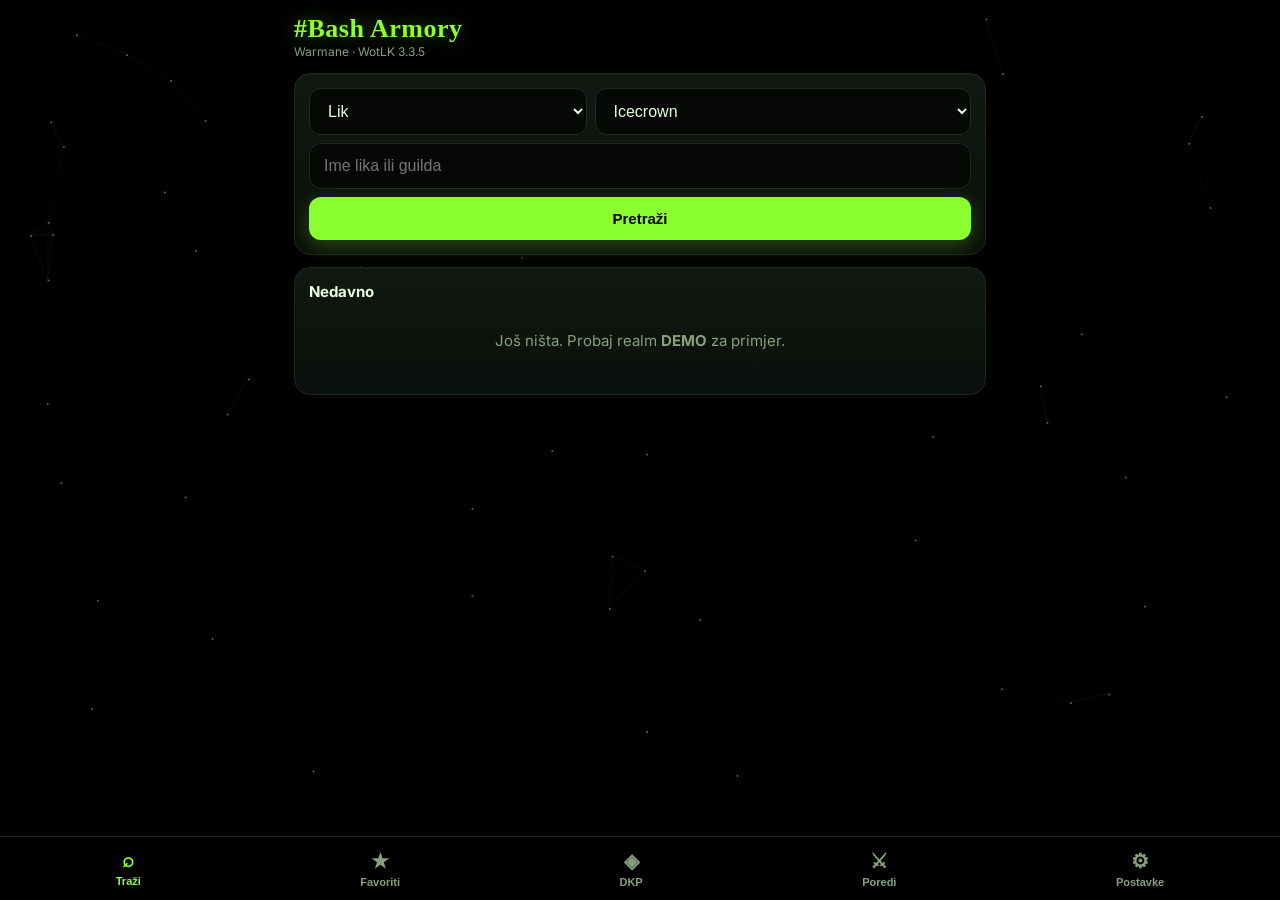
<file: app/src/main/assets/index.html>
<!DOCTYPE html>
<html lang="bs">
<head>
<meta charset="utf-8">
<meta name="viewport" content="width=device-width, initial-scale=1, viewport-fit=cover, user-scalable=no">
<meta name="theme-color" content="#000000">
<title>#Bash Armory</title>
<link rel="preconnect" href="https://fonts.googleapis.com">
<link href="https://fonts.googleapis.com/css2?family=Permanent+Marker&family=Cinzel:wght@700;900&family=Inter:wght@400;600;800&display=swap" rel="stylesheet">
<link rel="stylesheet" href="css/app.css">
</head>
<body>
<canvas id="fx"></canvas>
<div id="app"></div>
<nav id="nav">
  <button data-go="home" class="on"><span class="i">⌕</span>Traži</button>
  <button data-go="favs"><span class="i">★</span>Favoriti</button>
  <button data-go="dkp"><span class="i">◈</span>DKP</button>
  <button data-go="compare"><span class="i">⚔</span>Poredi</button>
  <button data-go="settings"><span class="i">⚙</span>Postavke</button>
</nav>
<script src="data/talents-data.js"></script>
<script src="js/core.js"></script>
<script src="js/nav.js"></script>
<script src="js/views.js"></script>
<script src="js/gear3d.js"></script>
<script src="js/raid.js"></script>
<script src="js/talent-trees.js"></script>
<script src="js/update.js"></script>
<script src="js/dkp.js"></script>
<script src="js/guild.js"></script>
<script src="js/compare.js"></script>
<script src="js/demo.js"></script>
<script src="js/fx.js"></script>
<script src="js/main.js"></script>
</body>
</html>
</file>
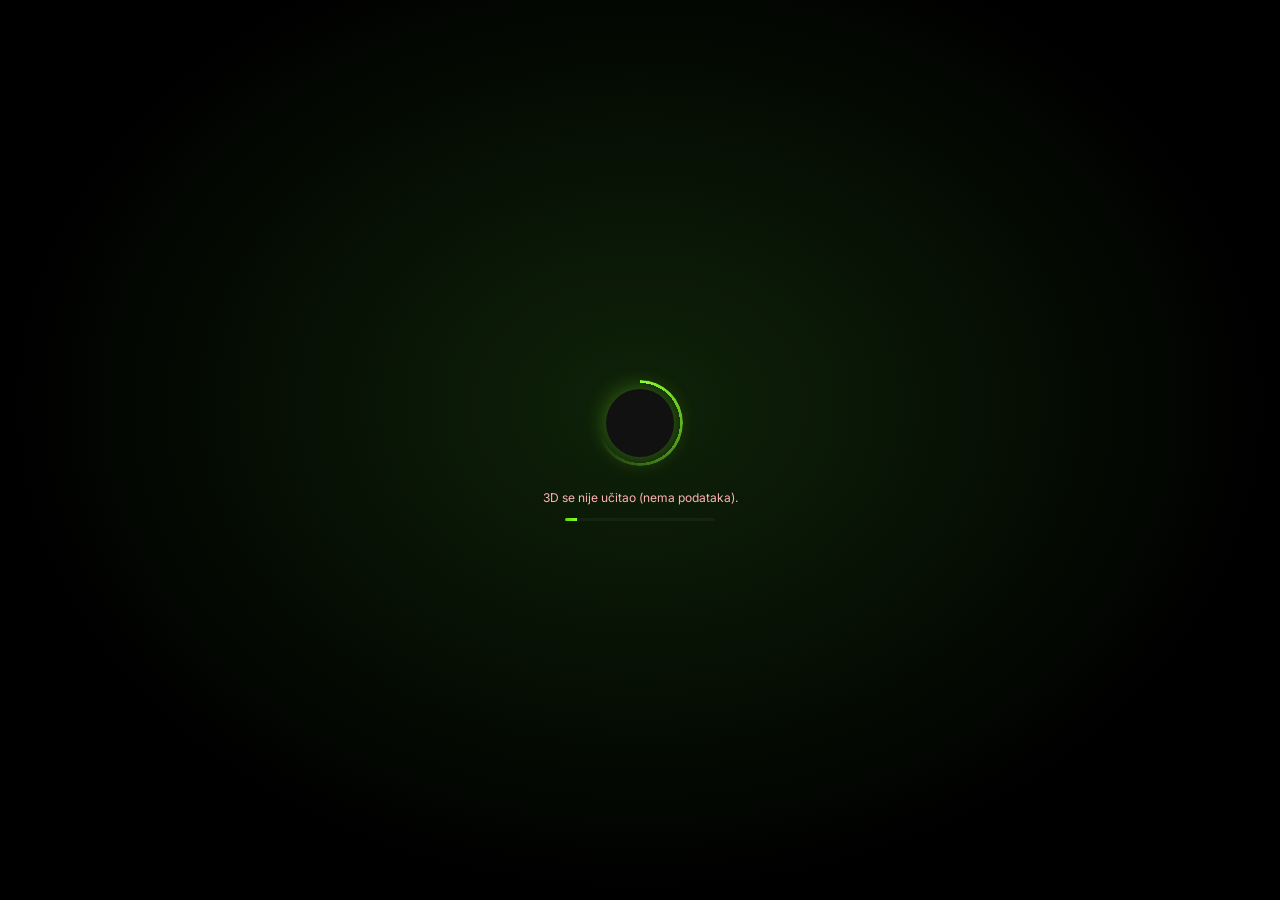
<file: app/src/main/assets/model.html>
<!DOCTYPE html>
<html>
<head>
<meta charset="utf-8">
<meta name="viewport" content="width=device-width, initial-scale=1, user-scalable=no">
<link href="https://fonts.googleapis.com/css2?family=Cinzel:wght@700;900&family=Inter:wght@400;600;800&display=swap" rel="stylesheet">
<style>
  :root{--g:#8cff2e}
  html,body{margin:0;height:100%;background:#000;color:#e8ffe0;font-family:Inter,system-ui,sans-serif;overflow:hidden;-webkit-tap-highlight-color:transparent;-webkit-font-smoothing:antialiased}
  #m{position:fixed;inset:0;background:
      radial-gradient(ellipse 60% 55% at 50% 52%,rgba(140,255,46,.16),transparent 70%),
      radial-gradient(ellipse at 50% 120%,#0d1f07 0%,#000 60%)}
  #m canvas{width:100%!important;height:100%!important}
  #floor{position:fixed;left:20%;right:20%;bottom:13%;height:16px;border-radius:50%;background:radial-gradient(closest-side,rgba(140,255,46,.35),transparent);filter:blur(4px);pointer-events:none}
  #bar{position:fixed;bottom:16px;left:0;right:0;display:flex;justify-content:center;gap:8px;z-index:5}
  #bar button{background:rgba(10,20,10,.8);color:var(--g);border:1px solid rgba(140,255,46,.4);border-radius:10px;padding:8px 12px;font-weight:700;font-size:13px}
  /* loader */
  #ld{position:fixed;inset:0;z-index:8;display:flex;flex-direction:column;align-items:center;justify-content:center;gap:12px;background:radial-gradient(ellipse at 50% 45%,#0f2309,#000 70%);transition:opacity .6s}
  #ld.out{opacity:0;pointer-events:none}
  .ring{position:relative;width:86px;height:86px}
  .ring::before{content:"";position:absolute;inset:0;border-radius:50%;background:conic-gradient(var(--g),transparent 70%);animation:sp 1s linear infinite;-webkit-mask:radial-gradient(farthest-side,transparent calc(100% - 3px),#000 calc(100% - 3px))}
  .ring i{position:absolute;inset:9px;border-radius:50%;background:#111 center/cover;box-shadow:0 0 22px rgba(140,255,46,.35)}
  @keyframes sp{to{transform:rotate(360deg)}}
  #ld .t{font-family:Cinzel,serif;font-size:18px;font-weight:900}
  #ld .st{font-size:12px;color:#9fbb93;min-height:16px}
  #ld .pb{width:150px;height:3px;border-radius:3px;background:#142312;overflow:hidden}
  #ld .pb i{display:block;height:100%;width:8%;background:linear-gradient(90deg,#5fd400,var(--g));transition:width .5s}
  #ld .err{color:#ffb3b3;font-size:12px;text-align:center;padding:0 30px}
  #ld .wb{margin-top:4px;background:var(--g);color:#000;border:0;border-radius:10px;padding:9px 14px;font-weight:800}
</style>
</head>
<body>
<div id="m"></div>
<div id="floor"></div>
<div id="ui"></div>
<div id="ld"><div class="ring"><i id="ldi"></i></div><div class="t" id="ldn"></div><div class="st" id="lds">Učitavam…</div><div class="pb"><i id="ldp"></i></div></div>
<script>/*__PANELUI__*/</script>
<script>
/* Wowhead model viewer (wow.zamimg.com). The page runs on the wowhead.com origin
   (loadDataWithBaseURL) so the viewer can load its game data without CORS errors. */
(function(){
const DATA = /*__DATA__*/null;
const CONTENT = "https://wow.zamimg.com/modelviewer/live/";
const ICON = n => n ? `https://wow.zamimg.com/images/wow/icons/large/${String(n).toLowerCase()}.jpg` : "";
const byId = id => document.getElementById(id);
const esc = s => String(s == null ? "" : s).replace(/[&<>"]/g, c => ({"&":"&amp;","<":"&lt;",">":"&gt;","\"":"&quot;"}[c]));
function step(t, pct){ byId("lds").textContent = t; if (pct != null) byId("ldp").style.width = pct + "%"; }
function fail(msg){
  byId("ld").classList.remove("out");
  byId("lds").innerHTML = `<div class="err">3D se nije učitao (${esc(msg)}).${firstErr && firstErr!==msg ? `<br><span style="opacity:.7">${esc(firstErr).slice(0,160)}</span>` : ""}</div>`;
  if (window.BashPanel && BashPanel.warmane) byId("lds").insertAdjacentHTML("afterend", `<button class="wb" onclick="BashPanel.warmane()">Otvori Warmane 3D</button>`);
}
let firstErr = "";
window.onerror = (m) => { if (!firstErr) firstErr = String(m); };
/* Globali koje Wowhead viewer traži (isto kao wow-model-viewer/setup.js) */
window.CONTENT_PATH = CONTENT;
window.WOTLK_TO_RETAIL_DISPLAY_ID_API = "https://wotlk.murlocvillage.com/api/items";
window.WH = {
  debug: function(){}, defaultAnimation: "Stand",
  WebP: { getImageExtension: () => ".webp" },
  Wow: { Item: { INVENTORY_TYPE_HEAD:1, INVENTORY_TYPE_NECK:2, INVENTORY_TYPE_SHOULDERS:3, INVENTORY_TYPE_SHIRT:4, INVENTORY_TYPE_CHEST:5,
    INVENTORY_TYPE_WAIST:6, INVENTORY_TYPE_LEGS:7, INVENTORY_TYPE_FEET:8, INVENTORY_TYPE_WRISTS:9, INVENTORY_TYPE_HANDS:10, INVENTORY_TYPE_FINGER:11,
    INVENTORY_TYPE_TRINKET:12, INVENTORY_TYPE_ONE_HAND:13, INVENTORY_TYPE_SHIELD:14, INVENTORY_TYPE_RANGED:15, INVENTORY_TYPE_BACK:16,
    INVENTORY_TYPE_TWO_HAND:17, INVENTORY_TYPE_BAG:18, INVENTORY_TYPE_TABARD:19, INVENTORY_TYPE_ROBE:20, INVENTORY_TYPE_MAIN_HAND:21,
    INVENTORY_TYPE_OFF_HAND:22, INVENTORY_TYPE_HELD_IN_OFF_HAND:23, INVENTORY_TYPE_PROJECTILE:24, INVENTORY_TYPE_THROWN:25,
    INVENTORY_TYPE_RANGED_RIGHT:26, INVENTORY_TYPE_QUIVER:27, INVENTORY_TYPE_RELIC:28, INVENTORY_TYPE_PROFESSION_TOOL:29, INVENTORY_TYPE_PROFESSION_ACCESSORY:30 } }
};

function buildUi(){
  const d = DATA, ui = byId("ui");
  byId("ldn").textContent = d.name || "";
  byId("ldn").style.color = d.color || "#8cff2e";
  if (d.classIcon) byId("ldi").style.backgroundImage = `url('${ICON(d.classIcon)}')`;
  if (d.loading) return;
  if (d.panel) {
    window.buildPanelUi(d);
  } else {
    ui.innerHTML = `<div id="bar"><button onclick="anim('Stand')">Stoji</button><button onclick="anim('Attack1H')">Napad</button><button onclick="anim('EmoteDance')">Ples</button></div>`;
  }
}

function load(src){ return new Promise((res, rej) => { const s = document.createElement("script"); s.crossOrigin = "anonymous"; s.src = src; s.onload = res; s.onerror = () => rej(new Error("ne mogu učitati " + src)); document.head.appendChild(s); }); }

/* WotLK inventory type -> viewer slot (v1.3) */
function viewerSlot(inv, used){
  if (inv === 16) return 15;                 // back
  if (inv === 20) return 20;                 // robe
  if ([13,17,21].includes(inv)) { if (!used[21]) return 21; return 22; }  // weapons
  if ([14,22,23].includes(inv)) return 22;   // off-hand / shield
  if ([15,25,26,28,2,11,12].includes(inv)) return 0; // ranged, neck, rings, trinkets: not shown
  return inv;                                // head, shoulder, shirt, chest, waist, legs, feet, wrist, hands, tabard
}
async function convertDisplay(itemId, wotlkDisplay){
  try {
    const r = await fetch(`${window.WOTLK_TO_RETAIL_DISPLAY_ID_API}/${itemId}/${wotlkDisplay}`);
    const j = await r.json(); return (j.data || j).newDisplayId || wotlkDisplay;
  } catch (e) { return wotlkDisplay; }
}
async function customization(raceGender){
  try {
    const r = await fetch(`${CONTENT}meta/charactercustomization/${raceGender}.json`);
    const j = await r.json(); const o = (j.data || j).Options || [];
    return { options: o.filter(x => x.Choices && x.Choices.length).map(x => ({ optionId: x.Id, choiceId: x.Choices[0].Id })) };
  } catch (e) { return null; }
}
async function retailDisplay(itemId){
  try {
    const r = await fetch("/item=" + itemId + "&xml");
    const x = new DOMParser().parseFromString(await r.text(), "text/xml");
    const ic = x.querySelector("icon"), sl = x.querySelector("inventorySlot");
    const d = ic ? parseInt(ic.getAttribute("displayId"), 10) : 0;
    return { display: d || 0, inv: sl ? parseInt(sl.getAttribute("id"), 10) : 0 };
  } catch (e) { return { display: 0, inv: 0 }; }
}
let viewer = null;
async function start(){
  if (!DATA) { fail("nema podataka"); return; }
  buildUi();
  if (DATA.loading) { step("Učitavam lika s Warmanea…", 15); return; }
  step("Učitavam 3D viewer…", 30);
  if (!window.jQuery) await load("https://code.jquery.com/jquery-3.7.1.min.js");
  await load(CONTENT + "viewer/viewer.min.js");
  if (typeof ZamModelViewer !== "function") throw new Error("viewer nije dostupan" + (firstErr ? ": " + firstErr : ""));
  step("Oblačim lika (gear i transmog)…", 55);
  const list = await Promise.all((DATA.items||[]).map(async it => {
    const look = it.transmog || it.item;               // transmog = kako izgleda u igri
    let r = await retailDisplay(look);
    if (!r.display && it.transmog) r = await retailDisplay(it.item);
    if (!r.inv) r.inv = it.inv;
    if (!r.display && it.display) r.display = await convertDisplay(it.item, it.display);
    return r;
  }));
  const used = {}, items = [];
  list.forEach(r => { if (!r.display) return; const s = viewerSlot(r.inv, used); if (!s || used[s]) return; used[s] = 1; items.push([s, r.display]); });
  step("Crtam lika…", 85);
  const box = byId("m");
  const raceGender = DATA.race * 2 - 1 + DATA.gender;
  const opts = {
    type: 2, contentPath: CONTENT, container: jQuery(box),
    aspect: box.clientWidth / Math.max(1, box.clientHeight), hd: true,
    items: items,
    models: { id: raceGender, type: 16 }
  };
  const cc = await customization(raceGender);
  if (cc && cc.options.length) opts.charCustomization = cc;
  viewer = await new ZamModelViewer(opts);
  step("Gotovo", 100);
  setTimeout(() => byId("ld").classList.add("out"), 1500);
  setTimeout(() => { if (!box.querySelector("canvas")) fail(firstErr || "model se nije nacrtao"); }, 9000);
}
window.anim = function(a){ try { viewer && viewer.renderer && viewer.renderer.models[0].setAnimation(a); } catch (e) {} }
start().catch(e => fail(e.message));
})();
</script>
</body>
</html>
</file>
<file: app/src/main/assets/css/app.css>
:root{
  --bg:#000; --card:#0b0f0b; --card2:#111811; --line:#1d2a1d;
  --g:#8cff2e; --g2:#5fd400; --gdim:#8cff2e22; --txt:#e8ffe0; --mut:#86a17c;
  --q0:#9d9d9d; --q1:#ffffff; --q2:#1eff00; --q3:#0070dd; --q4:#a335ee; --q5:#ff8000; --q6:#e6cc80; --q7:#e6cc80;
  --r:16px;
}
*{box-sizing:border-box;-webkit-tap-highlight-color:transparent}
html,body{margin:0;background:var(--bg);color:var(--txt);font-family:Inter,system-ui,sans-serif;font-size:15px;-webkit-font-smoothing:antialiased;text-rendering:optimizeLegibility}
body{min-height:100vh;padding-bottom:84px;overflow-x:hidden}
#fx{position:fixed;inset:0;z-index:0;pointer-events:none;opacity:.55}
#app{position:relative;z-index:1;max-width:720px;margin:0 auto;padding:calc(env(safe-area-inset-top) + 14px) 14px 20px}
.hand{font-family:"Permanent Marker",cursive;letter-spacing:.5px}
header{display:flex;align-items:center;gap:10px;margin-bottom:14px}
header h1{margin:0;font-size:26px;color:var(--g);text-shadow:0 0 18px #8cff2e66}
header .sub{color:var(--mut);font-size:12px}
.back{background:none;border:1px solid var(--line);color:var(--g);width:38px;height:38px;border-radius:12px;font-size:18px}
.card{background:linear-gradient(180deg,var(--card2),var(--card));border:1px solid var(--line);border-radius:var(--r);padding:14px;margin-bottom:12px;box-shadow:0 8px 30px #000a, inset 0 1px 0 #ffffff08}
.row{display:flex;gap:8px;align-items:center}
.col{display:flex;flex-direction:column;gap:8px}
input,select{width:100%;background:#050805;border:1px solid var(--line);color:var(--txt);padding:13px 14px;border-radius:12px;font-size:16px;outline:none}
input:focus,select:focus{border-color:var(--g);box-shadow:0 0 0 3px var(--gdim)}
.btn{background:var(--g);color:#000;border:0;padding:13px 16px;border-radius:12px;font-weight:800;font-size:15px;box-shadow:0 6px 20px #8cff2e40;cursor:pointer}
.btn:active{transform:scale(.97)}
.btn.ghost{background:transparent;color:var(--g);border:1px solid var(--g);box-shadow:none}
.btn.sm{padding:8px 12px;font-size:13px;border-radius:10px}
.chips{display:flex;gap:6px;flex-wrap:wrap}
.chip{border:1px solid var(--line);background:#070a07;padding:7px 11px;border-radius:999px;font-size:13px;color:var(--txt)}
.chip.on{border-color:var(--g);color:var(--g);background:var(--gdim)}
.mut{color:var(--mut)} .sm{font-size:12px}
.list .it{display:flex;align-items:center;gap:10px;padding:10px 4px;border-bottom:1px solid #ffffff08;cursor:pointer}
.list .it:last-child{border-bottom:0}
.dot{width:9px;height:9px;border-radius:50%;background:#444;flex:none}
.dot.on{background:var(--g);box-shadow:0 0 8px var(--g)}
.hero{display:flex;gap:14px;align-items:center}
.crest{width:64px;height:64px;border-radius:18px;display:grid;place-items:center;font-size:28px;font-weight:800;color:#000;flex:none}
.hero h2{margin:0;font-size:24px}
.gs{font-size:30px;font-weight:800;line-height:1}
.stats{display:grid;grid-template-columns:repeat(3,1fr);gap:8px;margin-top:12px}
.stat{background:#050805;border:1px solid var(--line);border-radius:12px;padding:10px;text-align:center}
.stat b{display:block;font-size:17px} .stat span{font-size:11px;color:var(--mut)}
.tabs{display:flex;gap:6px;overflow-x:auto;margin:4px 0 12px;scrollbar-width:none}
.tabs::-webkit-scrollbar{display:none}
.tab{flex:none;padding:9px 14px;border-radius:12px;border:1px solid var(--line);background:#060906;color:var(--mut);font-weight:600}
.tab.on{color:#000;background:var(--g);border-color:var(--g)}
.item{display:flex;gap:10px;align-items:center;padding:8px 2px;border-bottom:1px solid #ffffff08}
.ico{width:40px;height:40px;border-radius:9px;border:2px solid #333;background:#111 center/cover;flex:none;display:grid;place-items:center;font-size:10px;color:var(--mut);overflow:hidden}
.item .nm{font-weight:600;font-size:14px}
.q0{color:var(--q0)}.q1{color:var(--q1)}.q2{color:var(--q2)}.q3{color:var(--q3)}.q4{color:var(--q4)}.q5{color:var(--q5)}.q6{color:var(--q6)}.q7{color:var(--q7)}
.b0{border-color:var(--q0)!important}.b1{border-color:#bbb!important}.b2{border-color:var(--q2)!important}.b3{border-color:var(--q3)!important}.b4{border-color:var(--q4)!important;box-shadow:0 0 8px #a335ee55}.b5{border-color:var(--q5)!important;box-shadow:0 0 10px #ff800066}.b6,.b7{border-color:var(--q6)!important}
.bar{height:8px;background:#0a120a;border-radius:9px;overflow:hidden;border:1px solid var(--line)}
.bar i{display:block;height:100%;background:linear-gradient(90deg,var(--g2),var(--g))}
.empty{text-align:center;padding:30px 10px;color:var(--mut)}
.err{border-color:#ff3b3b55;color:#ffb3b3}
.spin{width:34px;height:34px;border:3px solid #8cff2e22;border-top-color:var(--g);border-radius:50%;animation:sp 0.8s linear infinite;margin:30px auto}
@keyframes sp{to{transform:rotate(360deg)}}
nav{position:fixed;left:0;right:0;bottom:0;z-index:5;display:flex;justify-content:space-around;padding:8px 6px calc(8px + env(safe-area-inset-bottom));background:#000000e6;backdrop-filter:blur(12px);border-top:1px solid var(--line)}
nav button{background:none;border:0;color:var(--mut);font-size:11px;display:flex;flex-direction:column;align-items:center;gap:3px;padding:4px 10px;font-weight:600}
nav button .i{font-size:20px}
nav button.on{color:var(--g)}
/* paper doll */
.doll{display:grid;grid-template-columns:52px 1fr 52px;gap:8px;align-items:start}
.doll .side{display:flex;flex-direction:column;gap:6px}
.doll .slot{width:48px;height:48px;border-radius:10px;border:2px solid #222;background:#0a0a0a center/cover;display:grid;place-items:center;font-size:9px;color:#555;cursor:pointer;position:relative}
.doll .center{position:relative;border-radius:16px;border:1px solid var(--line);min-height:100%;background:radial-gradient(ellipse at 50% 35%,#8cff2e18,transparent 65%),#030503;display:flex;flex-direction:column;align-items:center;justify-content:center;overflow:hidden}
.doll .bottom{grid-column:1/4;display:flex;justify-content:center;gap:8px}
.sil{width:70%;max-width:180px;opacity:.9;filter:drop-shadow(0 0 16px currentColor)}
#model3d{width:100%;aspect-ratio:3/4;border-radius:16px;border:1px solid var(--line);background:radial-gradient(ellipse at 50% 40%,#8cff2e20,#000 70%);position:relative;overflow:hidden}
#model3d canvas{width:100%!important;height:100%!important}
.tip{position:fixed;left:12px;right:12px;bottom:90px;z-index:9;background:#050805f5;border:1px solid var(--g);border-radius:14px;padding:12px;font-size:13px;max-height:55vh;overflow:auto;box-shadow:0 10px 40px #000}
.tip table{width:100%;border-collapse:collapse;color:var(--txt);font-size:13px}
.tip td,.tip th{padding:0;text-align:left;font-weight:400;vertical-align:top}
.tip th{text-align:right}
.tip .q,.tip .q1{color:#fff}.tip .q2{color:var(--q2)}.tip .q3{color:var(--q3)}.tip .q4{color:var(--q4)}.tip .q5{color:var(--q5)}
.tip a{color:var(--g)}
.toast{position:fixed;left:50%;bottom:96px;transform:translateX(-50%);background:var(--g);color:#000;padding:10px 16px;border-radius:12px;font-weight:700;z-index:20;box-shadow:0 8px 30px #8cff2e55}
.badge{display:inline-block;padding:2px 8px;border-radius:999px;font-size:11px;font-weight:700;background:var(--gdim);color:var(--g);border:1px solid #8cff2e55}
.cmp{display:grid;grid-template-columns:1fr 1fr;gap:8px}
.vs{display:grid;grid-template-columns:1fr auto 1fr;gap:6px;align-items:center;padding:7px 0;border-bottom:1px solid #ffffff08;font-size:14px}
.vs .l{text-align:right}.vs .m{color:var(--mut);font-size:11px;text-align:center;min-width:80px}
.win{color:var(--g);font-weight:800}
.sheet{position:fixed;left:0;right:0;bottom:0;z-index:15;background:#050805;border-top:1px solid var(--g);border-radius:20px 20px 0 0;padding:16px 14px calc(18px + env(safe-area-inset-bottom));max-height:86vh;overflow:auto;box-shadow:0 -10px 40px #000}
.shade{position:fixed;inset:0;background:#000a;z-index:14}
.mrow{display:flex;align-items:center;gap:10px;padding:9px 4px;border-bottom:1px solid #ffffff08}
.mrow input[type=checkbox]{width:20px;height:20px;accent-color:#8cff2e;flex:none}
.pts{font-weight:800;font-size:17px;min-width:56px;text-align:right}
.neg{color:#ff6b6b}.pos{color:var(--g)}
.updbar{position:fixed;left:12px;right:12px;top:calc(env(safe-area-inset-top) + 10px);z-index:30;background:#0b140b;border:1px solid var(--g);border-radius:14px;padding:12px;box-shadow:0 10px 30px #000}
.ttabs{display:flex;gap:6px;margin-bottom:10px}
.ttabs button{flex:1;padding:9px 4px;border-radius:12px;border:1px solid var(--line);background:#060906;color:var(--mut);font-weight:700;font-size:13px}
.ttabs button.on{border-color:var(--g);color:var(--g);background:var(--gdim)}
.tree{position:relative;border-radius:16px;border:1px solid var(--line);padding:12px 8px;background:#000 center/cover;overflow:hidden}
.tree::before{content:"";position:absolute;inset:0;background:linear-gradient(180deg,#000a,#000d)}
.tgrid{position:relative;display:grid;grid-template-columns:repeat(4,1fr);grid-auto-rows:58px;gap:0;justify-items:center;align-items:center}
.tal{position:relative;width:44px;height:44px;border-radius:9px;border:2px solid #333;background:#111 center/cover;filter:grayscale(1) brightness(.45);z-index:2}
.tal.p{filter:none;border-color:#40c040;box-shadow:0 0 10px #40c04066}
.tal.m{filter:none;border-color:#ffd100;box-shadow:0 0 10px #ffd10066}
.tal .rk{position:absolute;right:-7px;bottom:-7px;background:#000;border:1px solid #444;border-radius:7px;font-size:10px;font-weight:800;padding:1px 4px;color:#9a9a9a}
.tal.p .rk{color:#40ff40;border-color:#40c040}.tal.m .rk{color:#ffd100;border-color:#ffd100}
.arrow{position:absolute;width:4px;background:#555;z-index:1;border-radius:2px}
.arrow.on{background:#ffd100}
.thead{position:relative;display:flex;justify-content:space-between;align-items:center;margin-bottom:8px}
.tm{position:absolute;left:-4px;top:-4px;background:#c070ff;color:#000;font-size:9px;font-weight:900;border-radius:5px;padding:0 3px;z-index:3}
.ico,.doll .slot{position:relative}

/* v1.5 – avatari, imena, tooltip */
.cz{font-family:Cinzel,serif;letter-spacing:.4px}
.hero h2{font-family:Cinzel,serif;font-weight:900;font-size:25px;letter-spacing:.4px}
.av{position:relative;flex:none;border-radius:14px;border:2px solid;background:#111 center/cover;display:grid;place-items:center}
.av b{color:#000;font-size:20px}
.av .avdot{position:absolute;right:-3px;top:-3px;width:12px;height:12px;border-radius:50%;background:#555;border:2px solid #000}
.av .avdot.on{background:var(--g);box-shadow:0 0 8px var(--g)}
.av .avprof{position:absolute;left:50%;bottom:-13px;transform:translateX(-50%);display:flex;gap:3px}
.av .avprof span{width:22px;height:22px;border-radius:6px;border:1.5px solid #000;outline:1px solid #3a3a3a;background:#111 center/cover;box-shadow:0 2px 6px #000}
.hero .av{margin-bottom:12px}
.list .it .av{border-radius:10px;border-width:1.5px}
.tiphead{display:flex;gap:10px;align-items:center;padding-bottom:10px;margin-bottom:10px;border-bottom:1px solid var(--line)}
.tiphead .ico{width:48px;height:48px}
.tipmog{display:flex;gap:10px;align-items:center;background:#140d1c;border:1px solid #c070ff55;border-radius:12px;padding:8px;margin-bottom:10px}
.tipmog .ico{width:38px;height:38px;border-color:#c070ff}
.tmm{position:absolute;right:-6px;bottom:-6px;width:20px;height:20px;border-radius:5px;border:1.5px solid #c070ff;background:#111 center/cover;box-shadow:0 0 8px #c070ff88}
</file>
